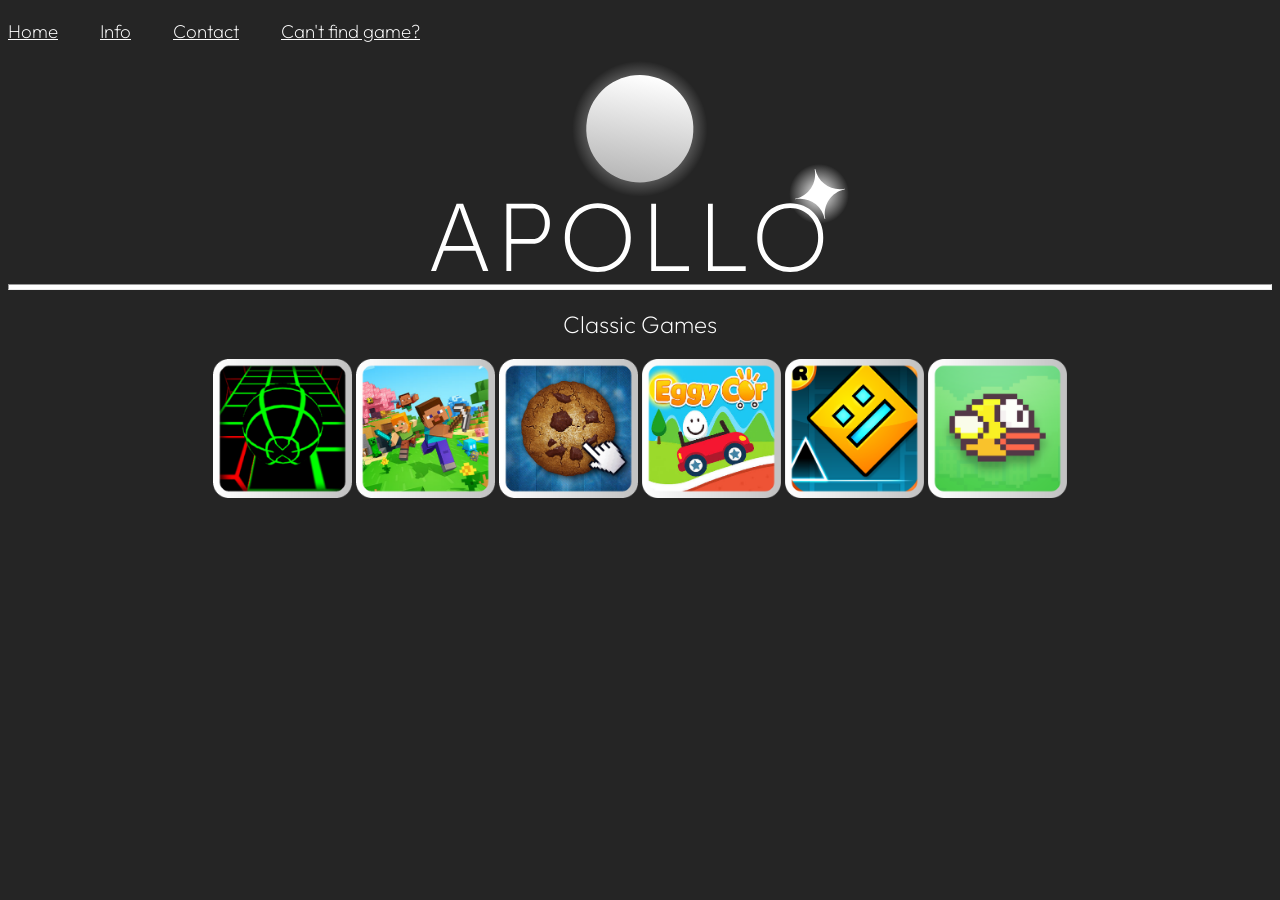
<file: index.html>
<!DOCTYPE html>
<!-- Something not working counter [3] -->
<html>
  <head>
    <link rel="stylesheet" href="/style.css">
    <link rel="icon" href="/img/favicon.png">
    <title>New Tab</title>
  </head>
  <body>
    <h3><a href="/">Home</a>⠀⠀⠀<a href="/info">Info</a>⠀⠀⠀<a href="/contact">Contact</a>⠀⠀⠀<a href="/gamefinder">Can't find game?</a></h3>
    <div style="text-align: center">
      <img src="/img/apollo.svg" width="33%">
      <hr>
      <h2>Classic Games</h2>
      <div id="games-list">
      
      <a href="/games/slope"><img id="icon" src="/img/slope.png"></a>  
      
      <a href="/games/minecraft"><img id="icon" src="/img/minecraft.png"></a>  
      
      <a href="/games/cookieclicker"><img id="icon" src="/img/cookieclicker.png"></a>  
      
      <a href="/games/eggycar"><img id="icon" src="/img/eggycar.png"></a>  

      <a href="/games/geometrydash"><img id="icon" src="/img/geometrydash.png"></a>  
        
      <a href="/games/flappybird"><img id="icon" src="/img/flappybird.png"></a>  
      
    </div>
  </body>
</html>
</file>
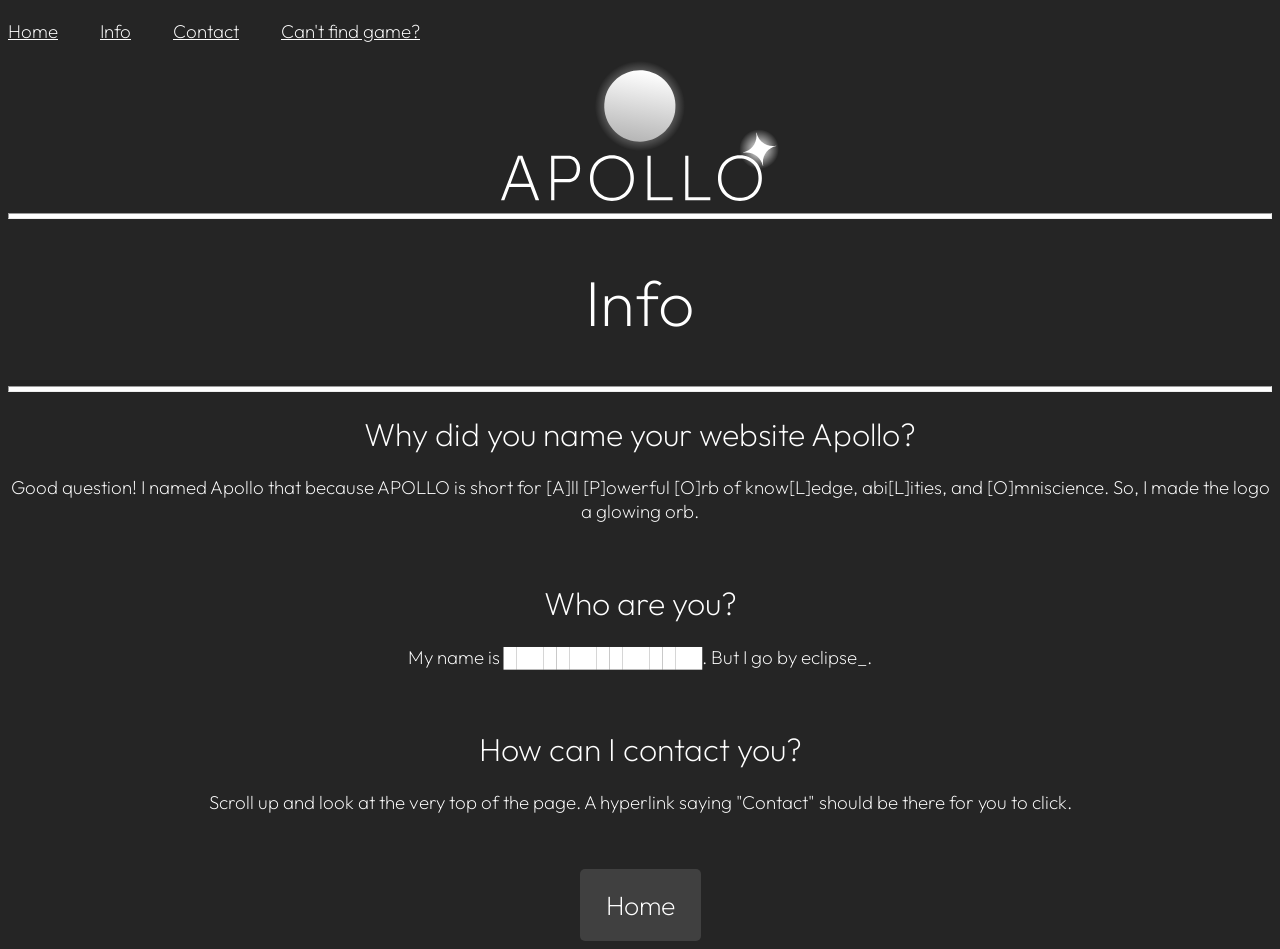
<file: info/index.html>
<!DOCTYPE html>
<html>
  <head>
    <link rel="stylesheet" href="/style.css">
    <link rel="icon" href="/img/favicon.png">
    <title>New Tab</title>
  </head>
  <body>
    <h3><a href="/">Home</a>⠀⠀⠀<a href="/info">Info</a>⠀⠀⠀<a href="/contact">Contact</a>⠀⠀⠀<a href="/gamefinder">Can't find game?</a></h3>
    <div style="text-align: center">
      <img src="/img/apollo.svg" width="22%">
      <hr>
      <font size="6">
        <h1>Info</h1>
      </font>
      <hr>
      <h1>Why did you name your website Apollo?</h1>
      <h3>Good question! I named Apollo that because APOLLO is short for [A]ll [P]owerful [O]rb of know[L]edge, abi[L]ities, and [O]mniscience. So, I made the logo a glowing orb.</h3>
      <p><br></p>
      <h1>Who are you?</h1>
      <h3>My name is ███████████████. But I go by eclipse_.</h3>
      <p><br></p>
      <h1>How can I contact you?</h1>
      <h3>Scroll up and look at the very top of the page. A hyperlink saying "Contact" should be there for you to click.</h3>
      <p><br></p>
      
      
      <a href="/"><button><h1>⠀Home⠀</h1></button></a>
  </body>
</html>
</file>
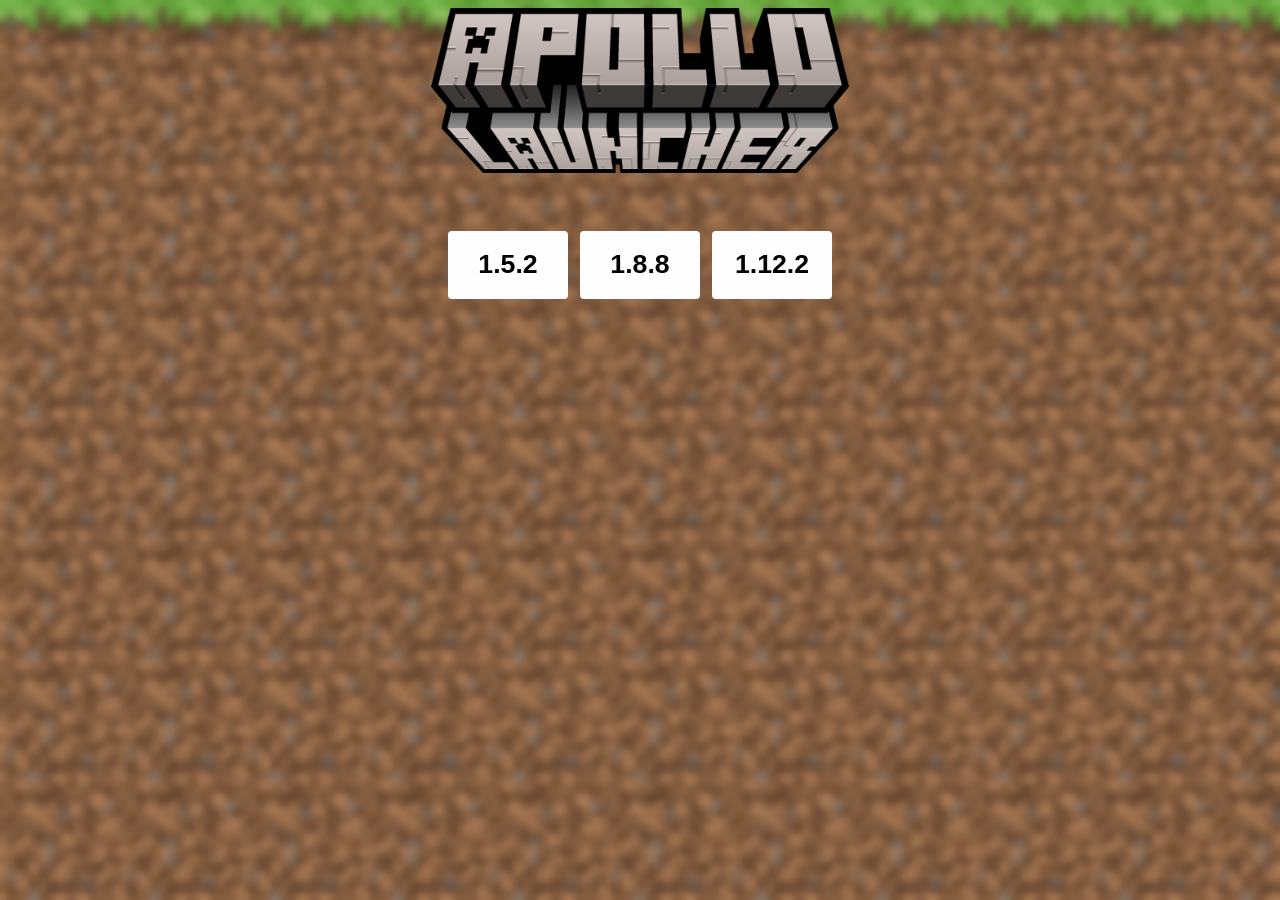
<file: embeds/minecraft/index.html>
<!DOCTYPE html>
<html>
  <head>
    <link rel="stylesheet" href="menu.css">
  </head>
  <body>
    <img src="/img/apollolauncher.png" width="33%">
    <p><br></p>
    <a href="/embeds/minecraft/1.5.2/index.html"><button><h1>1.5.2</h1></button></a> <a href="/embeds/minecraft/1.8.8/index.html"><button><h1>1.8.8</h1></button></a> <a href="/embeds/minecraft/1.12.2/index.html"><button><h1>1.12.2</h1></button></a> 
  </body>
</html>
</file>
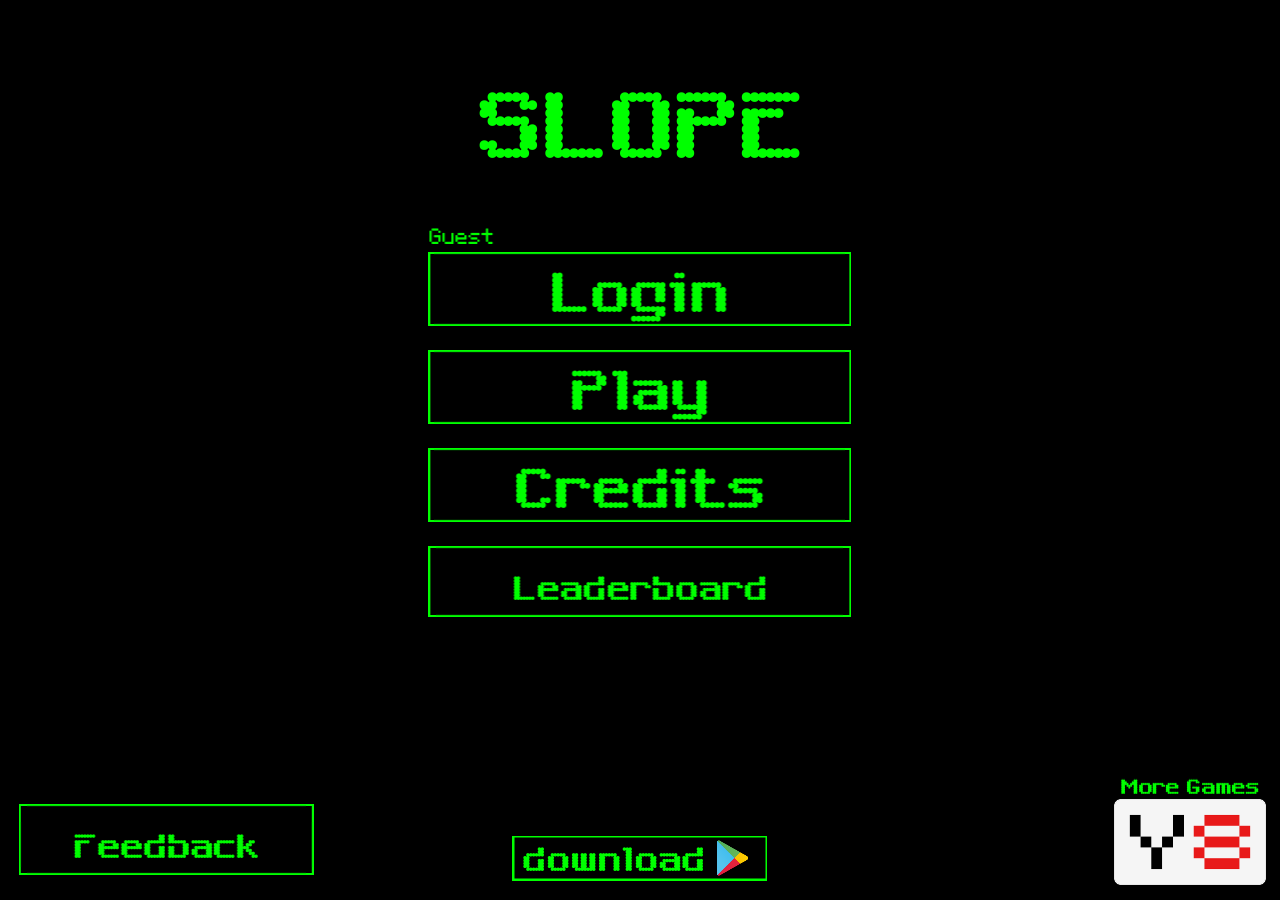
<file: embeds/slope/index.html>
<html>
<head>
    <link rel="stylesheet" href="TemplateData/style.css">
    <script src="TemplateData/UnityProgress.js"></script>
    <script src="TemplateData/unityloader41.js"></script>
    <script>
        var gameInstance = UnityLoader.instantiate("gameContainer", "Build/slope.json", { onProgress: UnityProgress, Module: { onRuntimeInitialized: function() { UnityProgress(gameInstance, "complete") } } });
    </script>
    <script async src="https://pagead2.googlesyndication.com/pagead/js/adsbygoogle.js?client=ca-pub-2541434264715219"
     crossorigin="anonymous"></script>
    <script async src="https://pagead2.googlesyndication.com/pagead/js/adsbygoogle.js?client=ca-pub-2541434264715219"
     crossorigin="anonymous"></script>
    <style>
        .alert {
          padding: 20px;
          background-color: #0096FF;
          color: white;
        }

        .closebtn {
          margin-left: 15px;
          color: white;
          p {text-align: center;}  
          font-weight: bold;
          float: right;
          font-size: 22px;
          line-height: 20px;
          cursor: pointer;
          transition: 0.3s;
        }

        .closebtn:hover {
          color: black;
        }
    </style>
</head>
<body style="margin: 0; overflow: hidden;">
    <div class="webgl-content">
        <div id="gameContainer" style="width: 100%; height: 100%; margin: 0;"></div>
    </div>
    <!-- <a title="GDPR-compliant Web Analytics" href="https://clicky.com/101393847"><img alt="Clicky" src="//static.getclicky.com/media/links/badge.gif" border="0" /></a> -->
    <script async src="//static.getclicky.com/101393847.js"></script>
    <noscript><p><img alt="Clicky" width="1" height="1" src="//in.getclicky.com/101393847ns.gif" /></p></noscript>
</body>
</html>
</file>
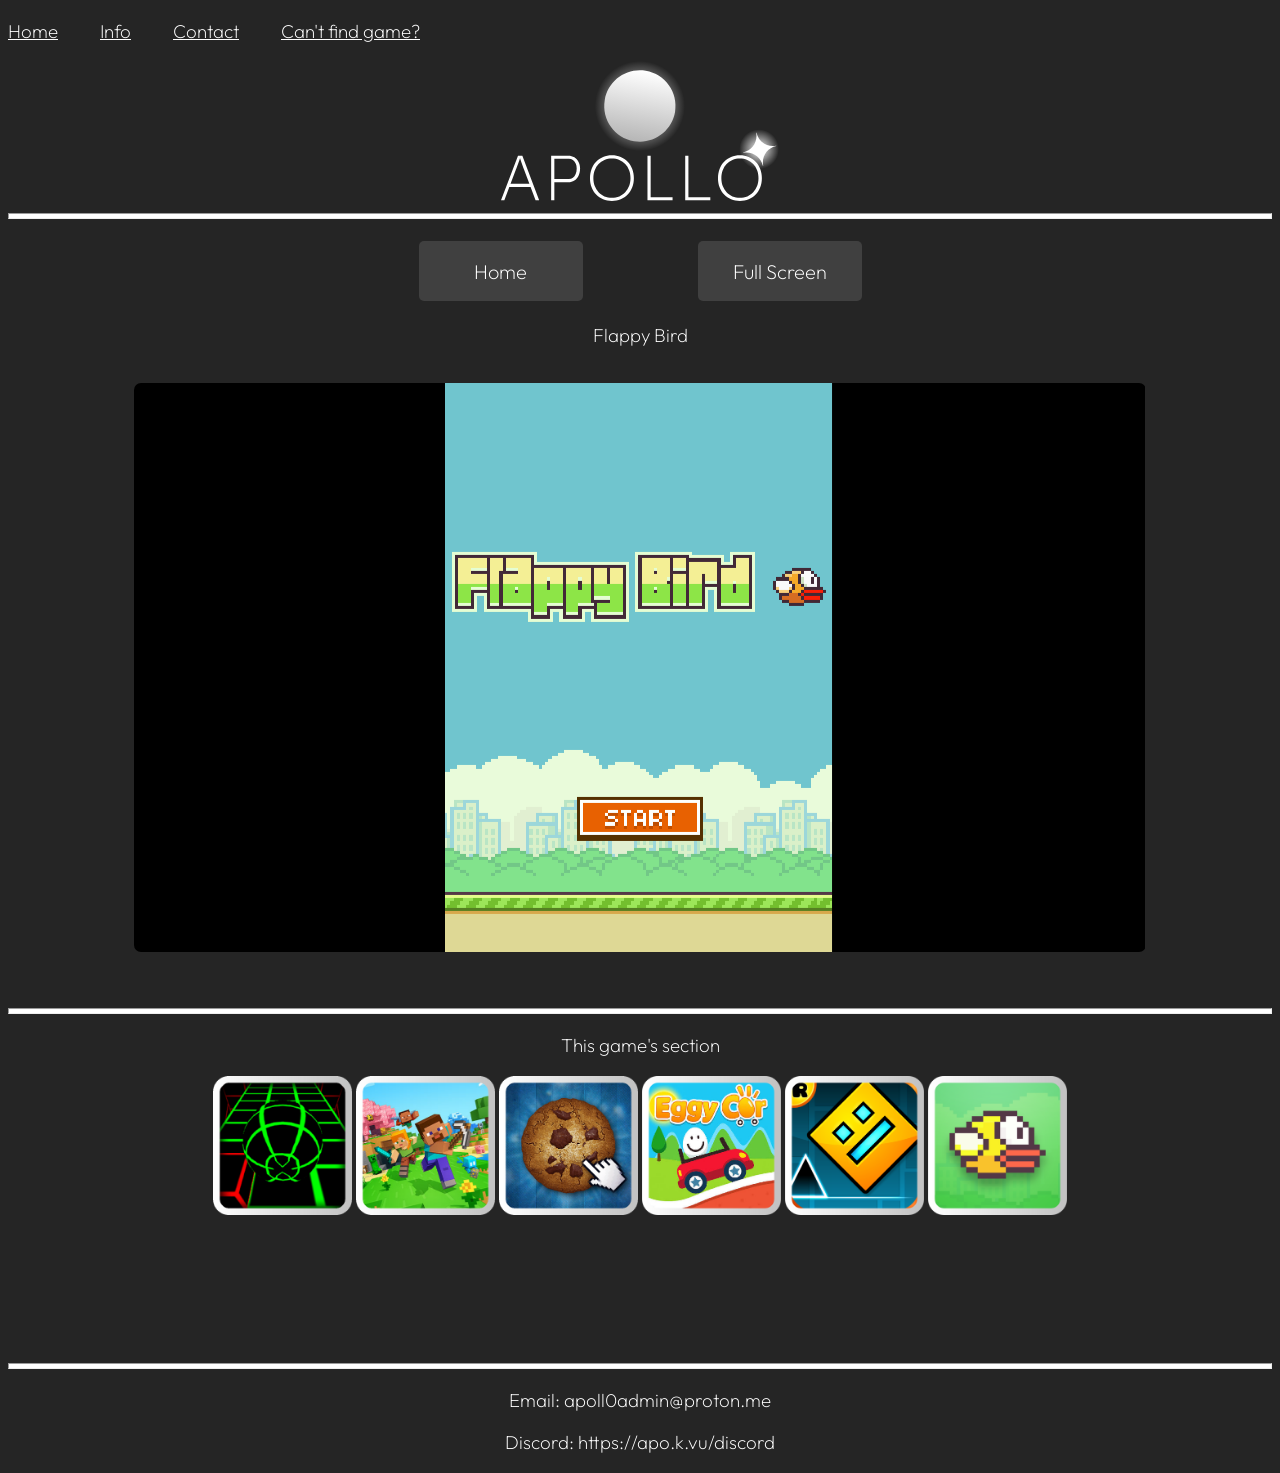
<file: games/flappybird/index.html>
<!DOCTYPE html>
<!-- Something not working counter [2] -->
<html>
  <head>
    <link rel="stylesheet" href="/style.css">
    <link rel="icon" href="/img/favicon.png">
    <title>New Tab</title>
  </head>
  <body>
    <h3><a href="/">Home</a>⠀⠀⠀<a href="/info">Info</a>⠀⠀⠀<a href="/contact">Contact</a>⠀⠀⠀<a href="/gamefinder">Can't find game?</a></h3>
    <div style="text-align: center">
      <img src="/img/apollo.svg" width="22%">
      <hr>
      <h1><a href="/"><button id="certain"><h2>⠀Home⠀</h2></button></a>⠀⠀⠀⠀⠀<a href="/embeds/flappybird/index.html"><button id="certain"><h2>⠀Full Screen⠀</h2></button></a></h1>
      <h3>Flappy Bird</h3>
      <br>
      <iframe src="/embeds/flappybird/index.html" width="80%" height="569px;" scrolling="no"></iframe>
      <p><br></p>
      <hr>
      <h3>This game's section</h3>
      <div id="games-list">
      
      <a href="/games/slope"><img id="icon" src="/img/slope.png"></a>  
      
      <a href="/games/minecraft"><img id="icon" src="/img/minecraft.png"></a>  
      
      <a href="/games/cookieclicker"><img id="icon" src="/img/cookieclicker.png"></a>  
      
      <a href="/games/eggycar"><img id="icon" src="/img/eggycar.png"></a>  

      <a href="/games/geometrydash"><img id="icon" src="/img/geometrydash.png"></a>  
          
      <a href="/games/flappybird"><img id="icon" src="/img/flappybird.png"></a>  
      
    </div>
      <h1><br></h1>
      <h1><br></h1>
      <hr>
      <h3>Email: apoll0admin@proton.me</h3>
      <h3>Discord: https://apo.k.vu/discord </h3>
  </body>
</html>
</file>
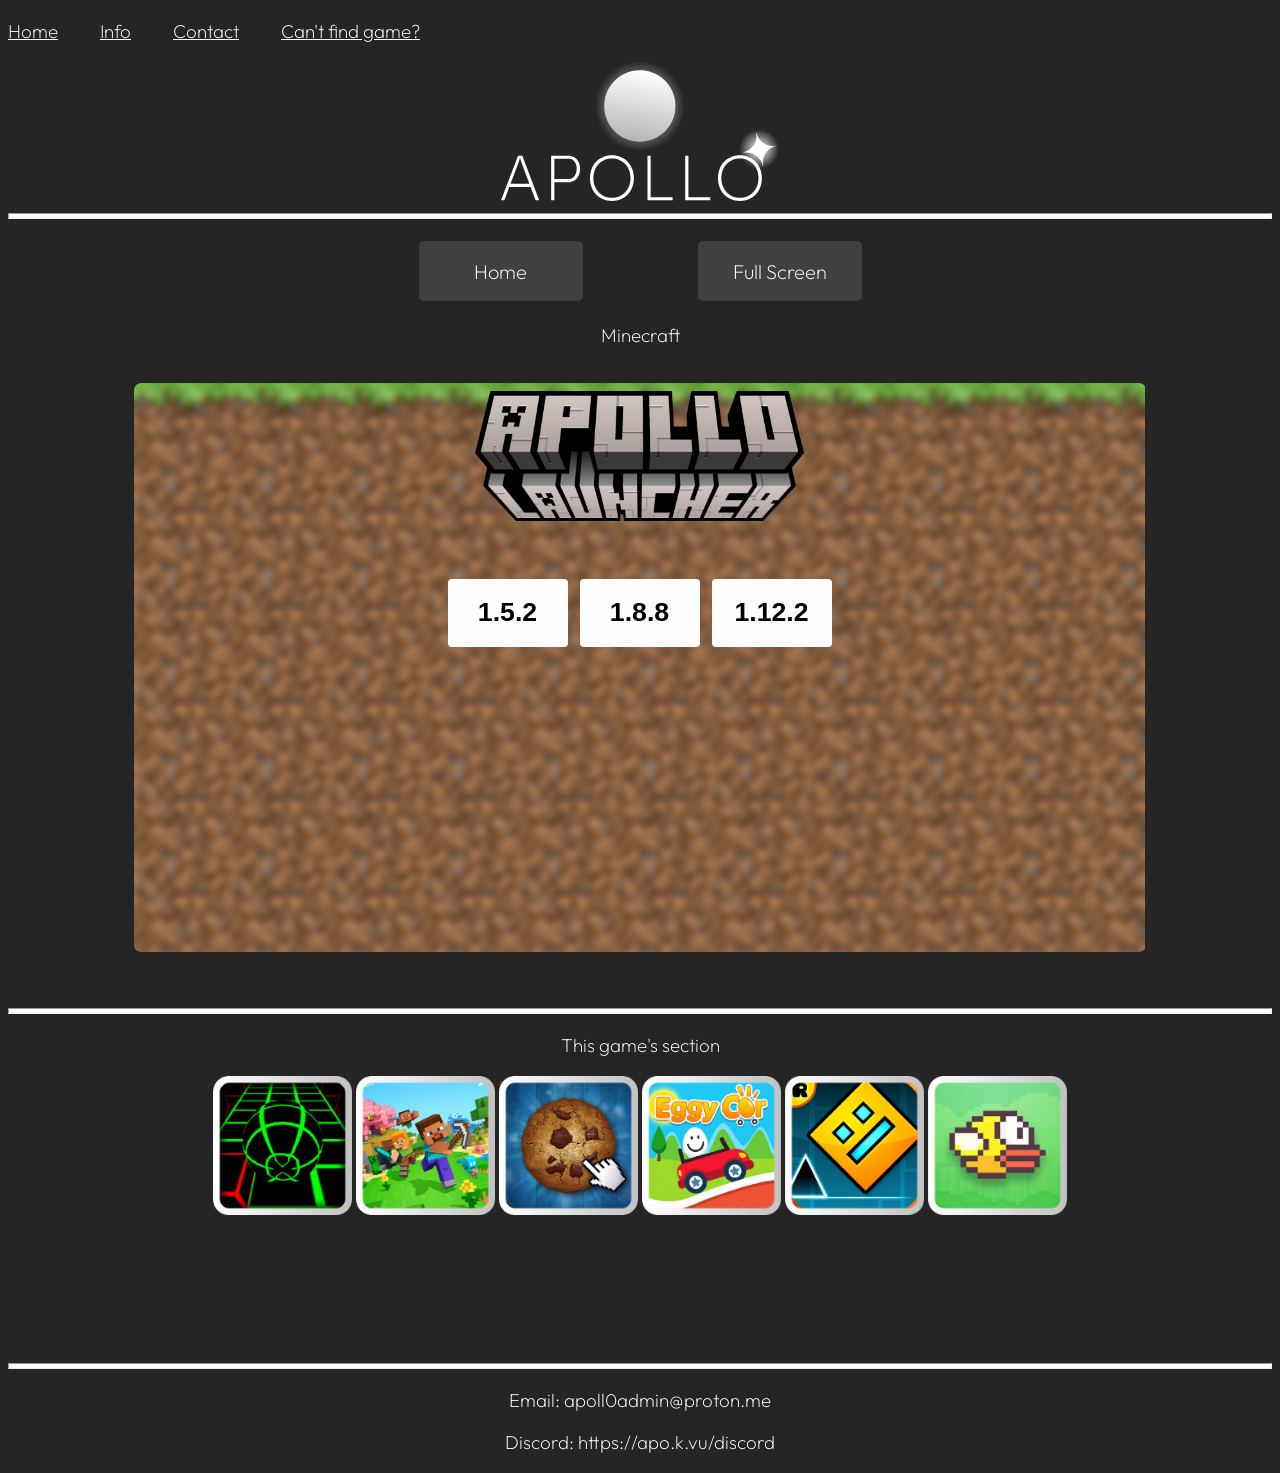
<file: games/minecraft/index.html>
<!DOCTYPE html>
<!-- Something not working counter [3] -->
<html>
  <head>
    <link rel="stylesheet" href="/style.css">
    <link rel="icon" href="/img/favicon.png">
    <title>New Tab</title>
  </head>
  <body>
    <h3><a href="/">Home</a>⠀⠀⠀<a href="/info">Info</a>⠀⠀⠀<a href="/contact">Contact</a>⠀⠀⠀<a href="/gamefinder">Can't find game?</a></h3>
    <div style="text-align: center">
      <img src="/img/apollo.svg" width="22%">
      <hr>
      <h1><a href="/"><button id="certain"><h2>⠀Home⠀</h2></button></a>⠀⠀⠀⠀⠀<a href="/embeds/minecraft/index.html"><button id="certain"><h2>⠀Full Screen⠀</h2></button></a></h1>
      <h3>Minecraft</h3>
      <br>
      <iframe src="/embeds/minecraft/index.html" width="80%" height="569px;" scrolling="no"></iframe>
      <p><br></p>
      <hr>
      <h3>This game's section</h3>
      <div id="games-list">
      
      <a href="/games/slope"><img id="icon" src="/img/slope.png"></a>  
      
      <a href="/games/minecraft"><img id="icon" src="/img/minecraft.png"></a>  
      
      <a href="/games/cookieclicker"><img id="icon" src="/img/cookieclicker.png"></a>  
      
      <a href="/games/eggycar"><img id="icon" src="/img/eggycar.png"></a>  

      <a href="/games/geometrydash"><img id="icon" src="/img/geometrydash.png"></a>  
          
      <a href="/games/flappybird"><img id="icon" src="/img/flappybird.png"></a>  
      
    </div>
      <h1><br></h1>
      <h1><br></h1>
      <hr>
      <h3>Email: apoll0admin@proton.me </h3>
      <h3>Discord: https://apo.k.vu/discord </h3>
  </body>
</html>
</file>
<file: style.css>
/* Something not working counter [1] */
@import url('https://fonts.googleapis.com/css2?family=Outfit:wght@100..900&display=swap');

body {
  background-color: #252525;
}

h1, h2, h3, h4, h5, h6, a, p, button {
  font-family: Outfit;
  color: #FFFFFF;
  font-weight: 200;
}

hr {
  color: #FFFFFF;
  background-color: #FFFFFF;
  height: 4px;
}

#icon {
  width: 11%;
}

#certain {
  width: 164px;
}

iframe {
  border-radius: 7px;
  border: none;
}

button {
  border-radius: 5px;
  border: none;
  background-color: #404040;
}
</file>
<file: embeds/minecraft/menu.css>
@import url('https://fonts.googleapis.com/css2?family=Micro+5&display=swap');

body {
  background-image: url('/img/blurredbg.png');
  background-repeat: no-repeat;
  background-attachment: fixed;
  background-size: cover;
  text-align: center;
}

button {
  border-radius: 4px;
  border: none;
  background-color: #FEFEFE;
  color: #000000;
  font-family: Micro 5;
  width: 120px;
  margin: 4px;
}
</file>
<file: embeds/slope/TemplateData/style.css>
.webgl-content * {border: 0; margin: 0; padding: 0}


.webgl-content .logo, .progress {position: absolute; left: 50%; top: 50%; -webkit-transform: translate(-50%, -50%); transform: translate(-50%, -50%);}
.webgl-content .logo {background: url('progressLogo.Light.png') no-repeat center / contain; width: 154px; height: 130px;}
.webgl-content .progress {height: 18px; width: 141px; margin-top: 90px;}
.webgl-content .progress .empty {background: url('progressEmpty.Light.png') no-repeat right / cover; float: right; width: 100%; height: 100%; display: inline-block;}
.webgl-content .progress .full {background: url('progressFull.Light.png') no-repeat left / cover; float: left; width: 0%; height: 100%; display: inline-block;}

.webgl-content .logo.Dark {background-image: url('progressLogo.Dark.png');}
.webgl-content .progress.Dark .empty {background-image: url('progressEmpty.Dark.png');}
.webgl-content .progress.Dark .full {background-image: url('progressFull.Dark.png');}

.webgl-content .footer {margin-top: 5px; height: 38px; line-height: 38px; font-family: Helvetica, Verdana, Arial, sans-serif; font-size: 18px;} 
.webgl-content .footer .webgl-logo, .title, .fullscreen {height: 100%; display: inline-block; background: transparent center no-repeat;} 
.webgl-content .footer .webgl-logo {background-image: url('webgl-logo.png'); width: 204px; float: left;}
.webgl-content .footer .title {margin-right: 10px; float: right;}
.webgl-content .footer .fullscreen {background-image: url('fullscreen.png'); width: 38px; float: right;}
</file>
